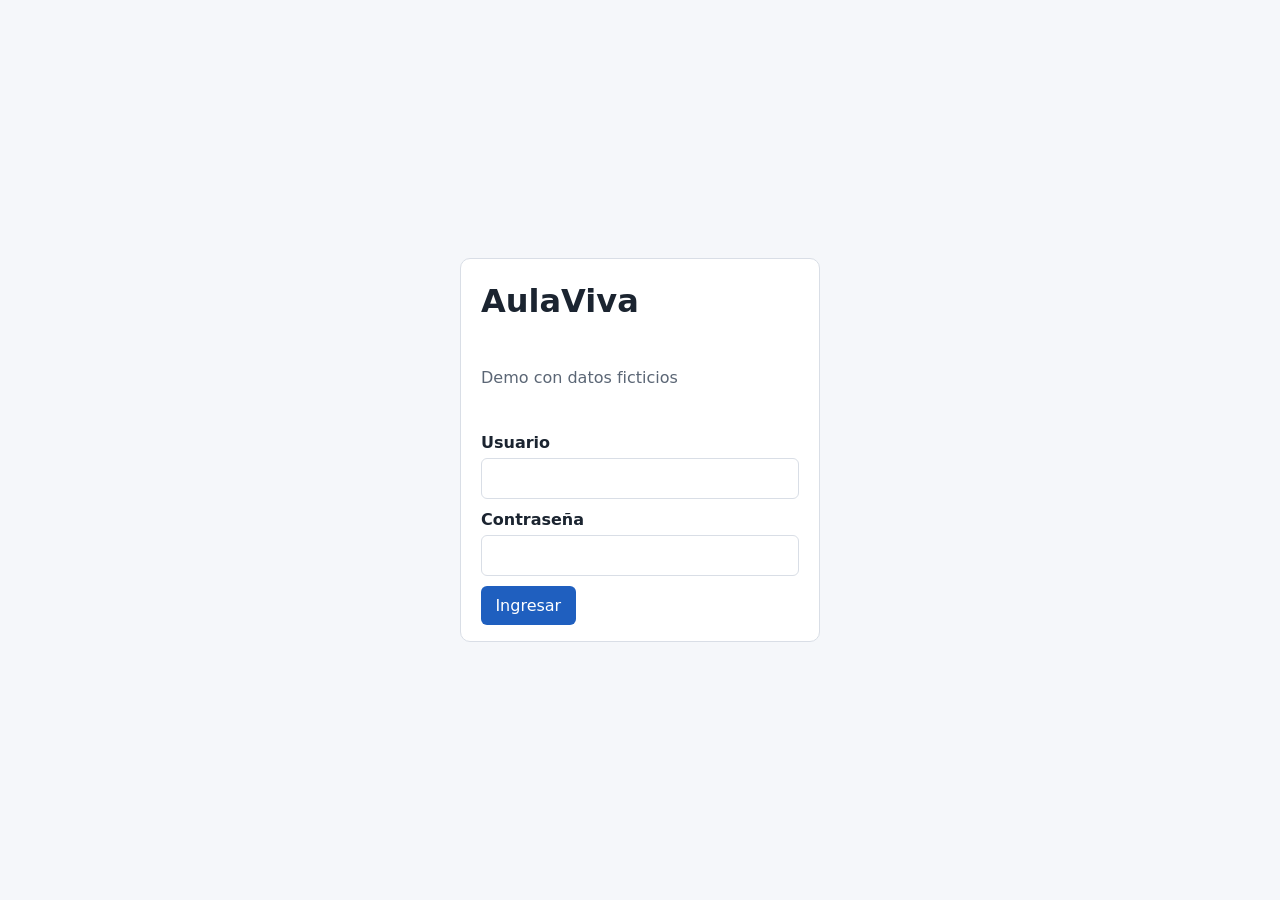
<file: backend/src/main/resources/static/index.html>
<!doctype html>
<html lang="es">
<head>
  <meta charset="utf-8">
  <meta name="viewport" content="width=device-width, initial-scale=1">
  <title>AulaViva · Ingresar</title>
  <link rel="stylesheet" href="css/app.css">
</head>
<body class="center">
  <main class="card login">
    <h1>AulaViva</h1>
    <p class="muted">Demo con datos ficticios</p>
    <form id="login-form">
      <label for="user">Usuario</label>
      <input id="user" autocomplete="username" required>
      <label for="pass">Contraseña</label>
      <input id="pass" type="password" autocomplete="current-password" required>
      <button type="submit">Ingresar</button>
    </form>
    <div id="msg" role="alert" hidden></div>
  </main>
  <script src="js/api.js"></script>
  <script src="js/login.js"></script>
</body>
</html>
</file>
<file: backend/src/main/resources/static/css/app.css>
:root { --bg:#f5f7fa; --fg:#1b2430; --muted:#5b6675; --brand:#1f5fbf; --ok:#1d7a46; --bad:#b3261e; --card:#fff; --line:#d9dee6; }
* { box-sizing: border-box; }
[hidden] { display: none !important; }
body { margin:0; font-family: system-ui, -apple-system, "Segoe UI", sans-serif; background:var(--bg); color:var(--fg); line-height:1.45; }
body.center { min-height:100vh; display:grid; place-items:center; }
.top { display:flex; gap:1rem; align-items:center; padding:.75rem 1.25rem; background:var(--brand); color:#fff; }
.top .muted { color:#dbe6fa; flex:1; }
main { max-width:860px; margin:1.25rem auto; padding:0 1rem; display:grid; gap:1rem; }
.card { background:var(--card); border:1px solid var(--line); border-radius:10px; padding:1rem 1.25rem; }
.login { width:min(360px, 92vw); }
h1,h2,h3 { margin:.2rem 0 .6rem; }
label { display:block; margin:.6rem 0 .2rem; font-weight:600; }
input, select, textarea { width:100%; padding:.5rem .6rem; border:1px solid var(--line); border-radius:6px; font:inherit; }
input[type=radio] { width:auto; }
button { padding:.5rem .9rem; border:0; border-radius:6px; background:var(--brand); color:#fff; font:inherit; cursor:pointer; margin-top:.6rem; }
button.secondary { background:#fff; color:var(--brand); border:1px solid var(--brand); }
button.link { background:transparent; color:#fff; text-decoration:underline; margin:0; }
button:disabled { opacity:.5; cursor:not-allowed; }
button:focus-visible, input:focus-visible, select:focus-visible, textarea:focus-visible { outline:3px solid #ffbf47; outline-offset:2px; }
.muted { color:var(--muted); }
.row { display:flex; justify-content:space-between; align-items:center; gap:1rem; padding:.55rem 0; border-bottom:1px solid var(--line); }
.row:last-child { border-bottom:0; }
fieldset { border:1px solid var(--line); border-radius:8px; margin:.8rem 0; padding:.6rem .9rem; }
legend { font-weight:600; padding:0 .3rem; }
.opt { display:block; font-weight:400; margin:.25rem 0; }
.opt-row { display:grid; grid-template-columns:auto 1fr; gap:.5rem; align-items:center; margin:.25rem 0; }
.grid2 { display:grid; grid-template-columns:1fr 1fr; gap:.75rem; }
.alert { padding:.6rem .8rem; border-radius:6px; margin:.6rem 0; }
.alert.error { background:#fdecea; color:var(--bad); border:1px solid #f5c2be; }
.alert.ok { background:#e7f5ec; color:var(--ok); border:1px solid #b9e0c8; }
.badge { padding:.15rem .55rem; border-radius:999px; font-size:.85rem; }
.badge.ok { background:#e7f5ec; color:var(--ok); }
.fb-ok { color:var(--ok); } .fb-bad { color:var(--bad); }
.stats { display:grid; grid-template-columns:repeat(3,1fr); gap:.75rem; text-align:center; }
.stat strong { display:block; font-size:1.8rem; }
@media (max-width:600px) { .grid2, .stats { grid-template-columns:1fr; } }
.tabs { display:flex; gap:.25rem; padding:0 1.25rem; background:#fff; border-bottom:1px solid var(--line); overflow-x:auto; }
.tabs a { padding:.7rem 1rem; color:var(--muted); text-decoration:none; border-bottom:3px solid transparent; white-space:nowrap; }
.tabs a:hover { color:var(--brand); }
.tabs a[aria-current="page"] { color:var(--brand); border-bottom-color:var(--brand); font-weight:600; }
.tabs a:focus-visible, .back:focus-visible { outline:3px solid #ffbf47; outline-offset:-3px; }
.back { display:inline-block; margin-bottom:.5rem; color:var(--brand); }
dialog { border:1px solid var(--line); border-radius:12px; padding:1.25rem 1.5rem; width:min(520px, 92vw); box-shadow:0 10px 40px rgba(0,0,0,.25); color:var(--fg); }
dialog::backdrop { background:rgba(20,30,45,.55); }
.dialog-actions { display:flex; justify-content:flex-end; gap:.6rem; margin-top:1rem; }
.alert.warn { background:#fff4d6; color:#6b4500; border:1px solid #f0d58a; }
.review-opts { list-style:none; padding:0; margin:.4rem 0; }
.review-opts li { padding:.35rem .6rem; border-radius:6px; border:1px solid transparent; margin:.2rem 0; }
.review-opts li.good { background:#e7f5ec; border-color:#b9e0c8; }
.review-opts li.bad { background:#fdecea; border-color:#f5c2be; }
.detail { border-top:1px solid var(--line); margin-top:.8rem; padding-top:.8rem; }
.badge.pending { background:#fff4d6; color:#8a5a00; }
.actions { display:flex; gap:.5rem; align-items:center; }
.opt-row { grid-template-columns:auto 1fr auto; }
button.small { padding:.25rem .6rem; margin:0; font-size:.9rem; }
.filters { display:grid; grid-template-columns:2fr 1fr 1fr; gap:.75rem; align-items:end; margin-bottom:.4rem; }
.filters button { margin:0; }
@media (max-width:600px) { .filters { grid-template-columns:1fr; } }
.course { border:1px solid var(--line); border-radius:8px; margin:.6rem 0; }
.course-toggle { width:100%; display:flex; justify-content:space-between; align-items:center; gap:1rem; background:#f1f5fb; color:var(--fg); border:0; margin:0; padding:.7rem .9rem; text-align:left; border-radius:8px; }
.course-toggle[aria-expanded="true"] { border-bottom-left-radius:0; border-bottom-right-radius:0; }
.course-toggle:focus-visible { outline:3px solid #ffbf47; outline-offset:-3px; }
.course-sum { color:var(--muted); font-weight:400; font-size:.9rem; }
.course-body { padding:.2rem .9rem .6rem; }
</file>
